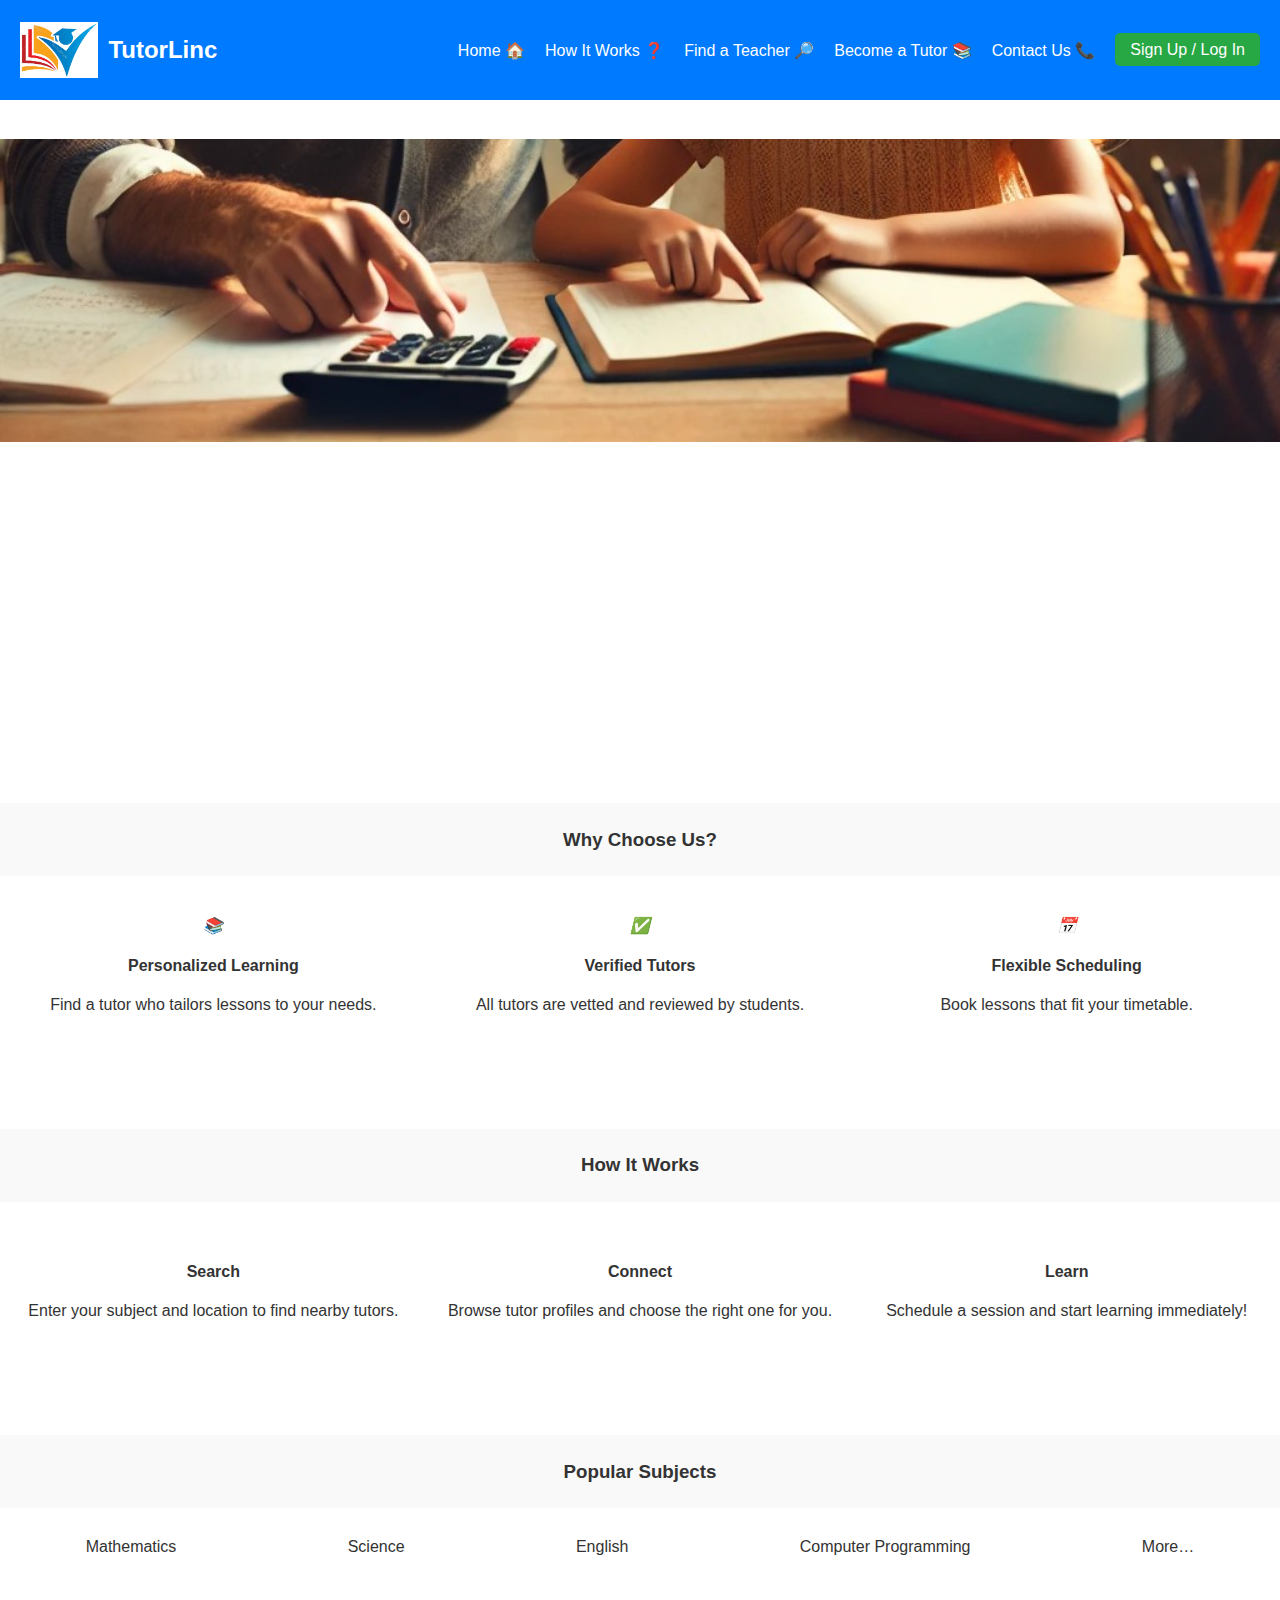
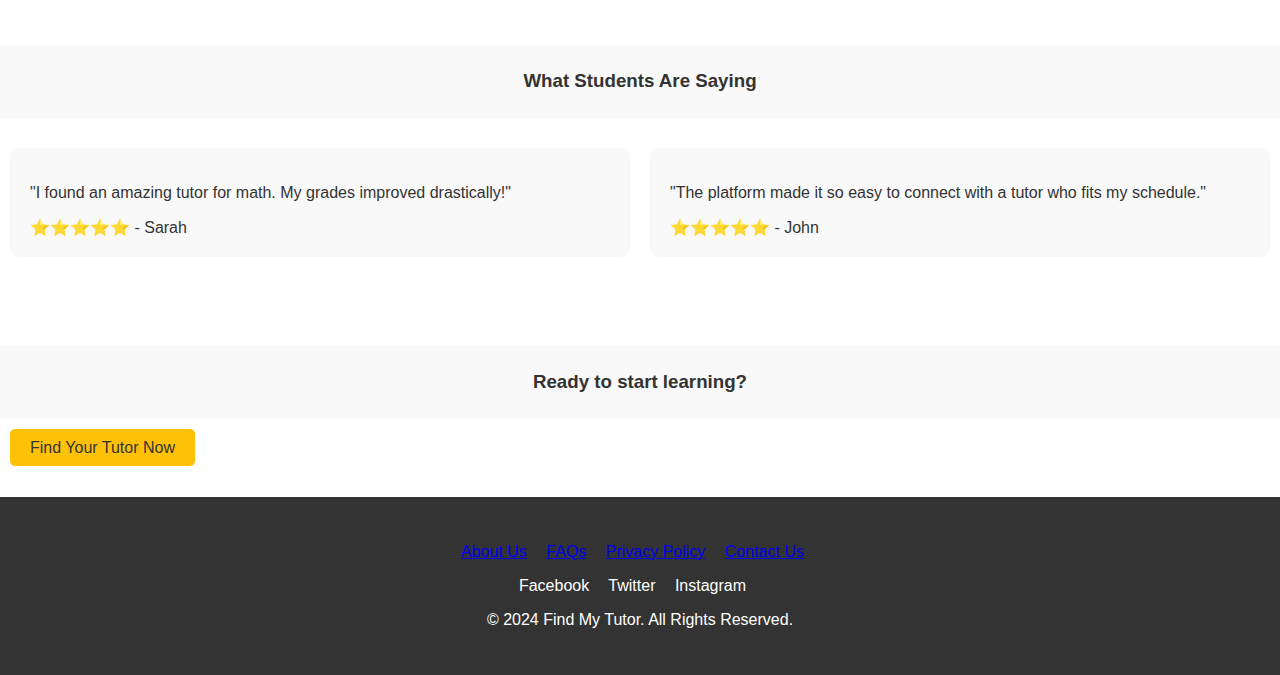
<file: index.html>
<!DOCTYPE html>
<html lang="en">
<head>
    <meta charset="UTF-8">
    <meta name="viewport" content="width=device-width, initial-scale=1.0">
    <title>Find My Tutor</title>
    <link href="https://fonts.googleapis.com/css2?family=Roboto:wght@400;700&display=swap" rel="stylesheet">
    <link rel="stylesheet" href="index.css">
</head>
<body>
    <!-- Header -->
    <header class="header">
        <div class="container">
            <div class="logo-container">
                <img src="images/logo.png" alt="TutorLinc logo">
                <h1 class="site-name">TutorLinc</h1>
            </div>
            <button class="menu-toggle">☰</button> <!-- Hamburger Menu -->
            <nav class="nav-container">
                <ul class="nav-links">
                    <li><a href="#">Home 🏠</a></li>
                    <li><a href="#">How It Works ❓</a></li>
                    <li><a href="#">Find a Teacher 🔎</a></li>
                    <li><a href="#">Become a Tutor 📚</a></li>
                    <li><a href="#">Contact Us 📞</a></li>
                    <li><a href="signin.html" class="login-btn">Sign Up / Log In</a></li>                    
                </ul>
            </nav>
        </div>
    </header>
    

    <!-- Hero Section -->
    <section class="hero">
        <div class="tutoring-banner">
            <img src="images/tutoring.jpg" alt="">
        </div>
        <div class="hero-content">
            <h2>Find the Perfect Private Tutor Near You</h2>
            <p>Connect with qualified tutors in your area for personalized learning</p>
            <form class="search-bar">
                <!-- <input type="text" placeholder="What do you want to learn?"> -->
                <input id="search-input" type="text" placeholder="Enter your location">
                <button type="submit">Search</button>
            </form>
            <div class="cta-buttons">
                <a href="#secondary-btn" class="primary-btn"><label for="search-input">Find a Teacher</label></a>
                <a href="signup.html" class="secondary-btn" >Become a Tutor</a>
            </div>
        </div>
    </section>
    <!-- <section class="teacher-section">
        <div class="teacher-container"></div>
    </section> -->

    <!-- Features Section -->
    <section class="features">
        <div class="container">
            <h3>Why Choose Us?</h3>
            <div class="features-grid">
                <div class="feature">
                    <i class="icon">📚</i>
                    <h4>Personalized Learning</h4>
                    <p>Find a tutor who tailors lessons to your needs.</p>
                </div>
                <div class="feature">
                    <i class="icon">✅</i>
                    <h4>Verified Tutors</h4>
                    <p>All tutors are vetted and reviewed by students.</p>
                </div>
                <div class="feature">
                    <i class="icon">📅</i>
                    <h4>Flexible Scheduling</h4>
                    <p>Book lessons that fit your timetable.</p>
                </div>
            </div>
        </div>
    </section>

    <!-- How It Works Section -->
    <section class="how-it-works">
        <div class="container">
            <h3>How It Works</h3>
            <div class="steps-grid">
                <div class="step">
                    <h4>Search</h4>
                    <p>Enter your subject and location to find nearby tutors.</p>
                </div>
                <div class="step">
                    <h4>Connect</h4>
                    <p>Browse tutor profiles and choose the right one for you.</p>
                </div>
                <div class="step">
                    <h4>Learn</h4>
                    <p>Schedule a session and start learning immediately!</p>
                </div>
            </div>
        </div>
    </section>

    <!-- Popular Subjects Section -->
    <section class="popular-subjects">
        <div class="container">
            <h3>Popular Subjects</h3>
            <div class="subjects-grid">
                <p class="subject-card">Mathematics</p>
                <p class="subject-card">Science</p>
                <p class="subject-card">English</p>
                <p class="subject-card">Computer Programming</p>
                <p class="subject-card">More…</p>
            </div>
        </div>
    </section>

    <!-- Testimonials Section -->
    <section class="testimonials">
        <div class="container">
            <h3>What Students Are Saying</h3>
            <div class="testimonial-carousel">
                <div class="testimonial">
                    <p>"I found an amazing tutor for math. My grades improved drastically!"</p>
                    <span>⭐⭐⭐⭐⭐ - Sarah</span>
                </div>
                <div class="testimonial">
                    <p>"The platform made it so easy to connect with a tutor who fits my schedule."</p>
                    <span>⭐⭐⭐⭐⭐ - John</span>
                </div>
            </div>
        </div>
    </section>

    <!-- Call to Action Section -->
    <section class="cta">
        <div class="container">
            <h3>Ready to start learning?</h3>
            <a href="#" class="primary-btn">Find Your Tutor Now</a>
        </div>
    </section>

    <!-- Footer -->
    <footer>
        <div class="container">
            <ul class="footer-links">
                <li><a href="#">About Us</a></li>
                <li><a href="#">FAQs</a></li>
                <li><a href="#">Privacy Policy</a></li>
                <li><a href="#">Contact Us</a></li>
            </ul>
            <div class="social-icons">
                <a href="#">Facebook</a>
                <a href="#">Twitter</a>
                <a href="#">Instagram</a>
            </div>
            <p>&copy; 2024 Find My Tutor. All Rights Reserved.</p>
        </div>
    </footer>

    <script src="index.js"></script>
</body>
</html>
</file>
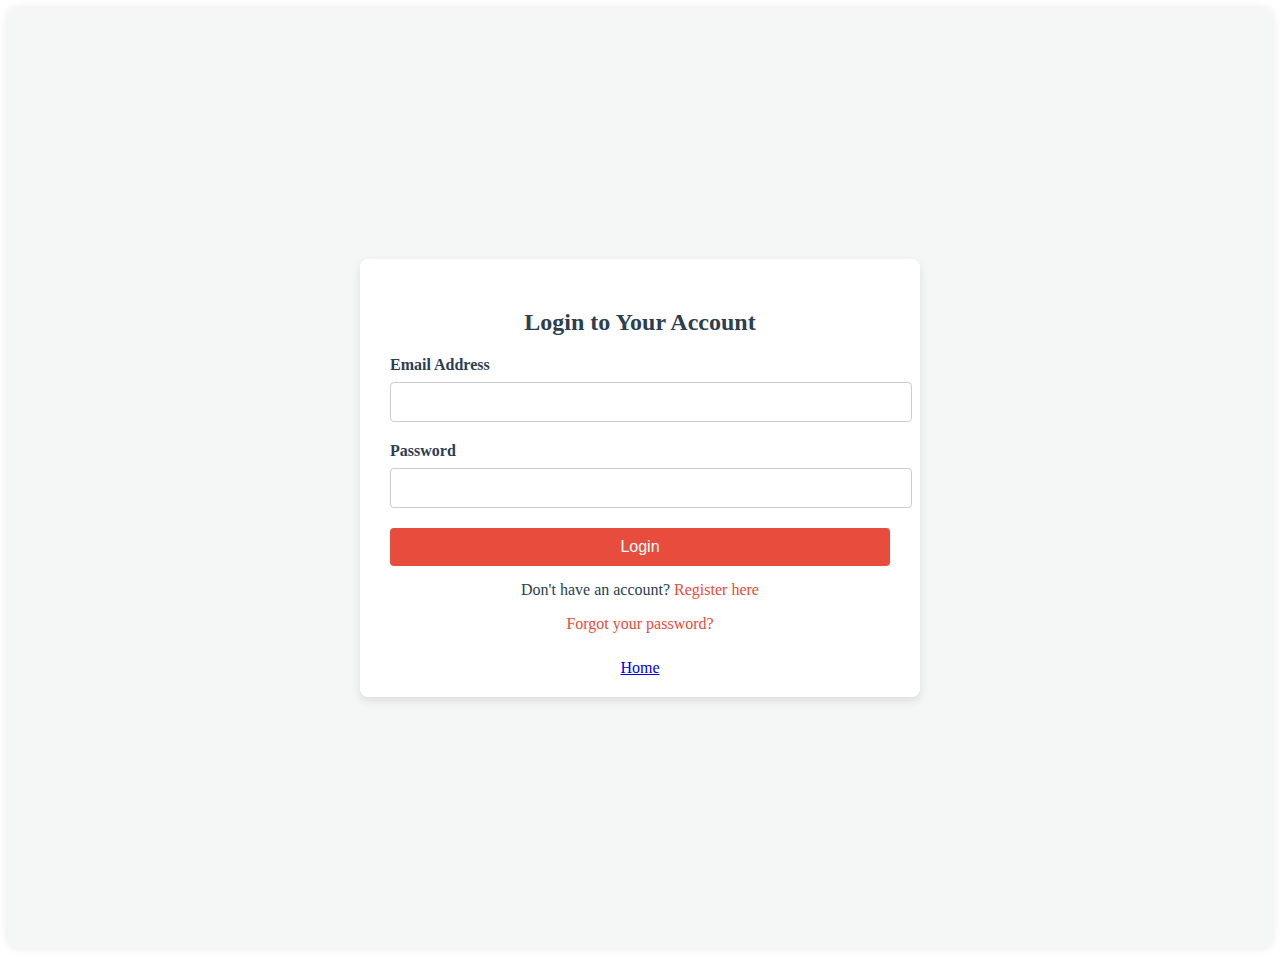
<file: signin.html>
<!DOCTYPE html>
<html lang="en">
<head>
    <meta charset="UTF-8">
    <meta name="viewport" content="width=device-width, initial-scale=1.0">
    <title>Login-TutorLinc</title>
    <link href="https://fonts.googleapis.com/css2?family=Roboto:wght@400;700&display=swap" rel="stylesheet">
    <link rel="stylesheet" href="signin.css">
</head>
<body>
    <div class="form-container">
        <form class="login-form" action="/login" method="POST">
            <h2>Login to Your Account</h2>

            <div class="form-group">
                <label for="email">Email Address</label>
                <span id="user-pass-error" style="color: red;"></span>
                <input type="email" id="email" name="email" required>
            </div>

            <div class="form-group">
                <label for="password">Password</label>
                <input type="password" id="password" name="password" required>
            </div>

            <button type="submit" class="btn">Login</button>

            <div class="spinner">
                <div class="bounce1"></div>
                <div class="bounce2"></div>
                <div class="bounce3"></div>
            </div>

            <p>Don't have an account? <a href="signup.html">Register here</a></p>
            <p><a href="#forgot-password">Forgot your password?</a></p>

            <div id="home-container">
                <a id="home-link" href="index.html">Home</a>
            </div>
        </form>
    </div>
<script src="signin.js"></script>
</body>
</html>
</file>
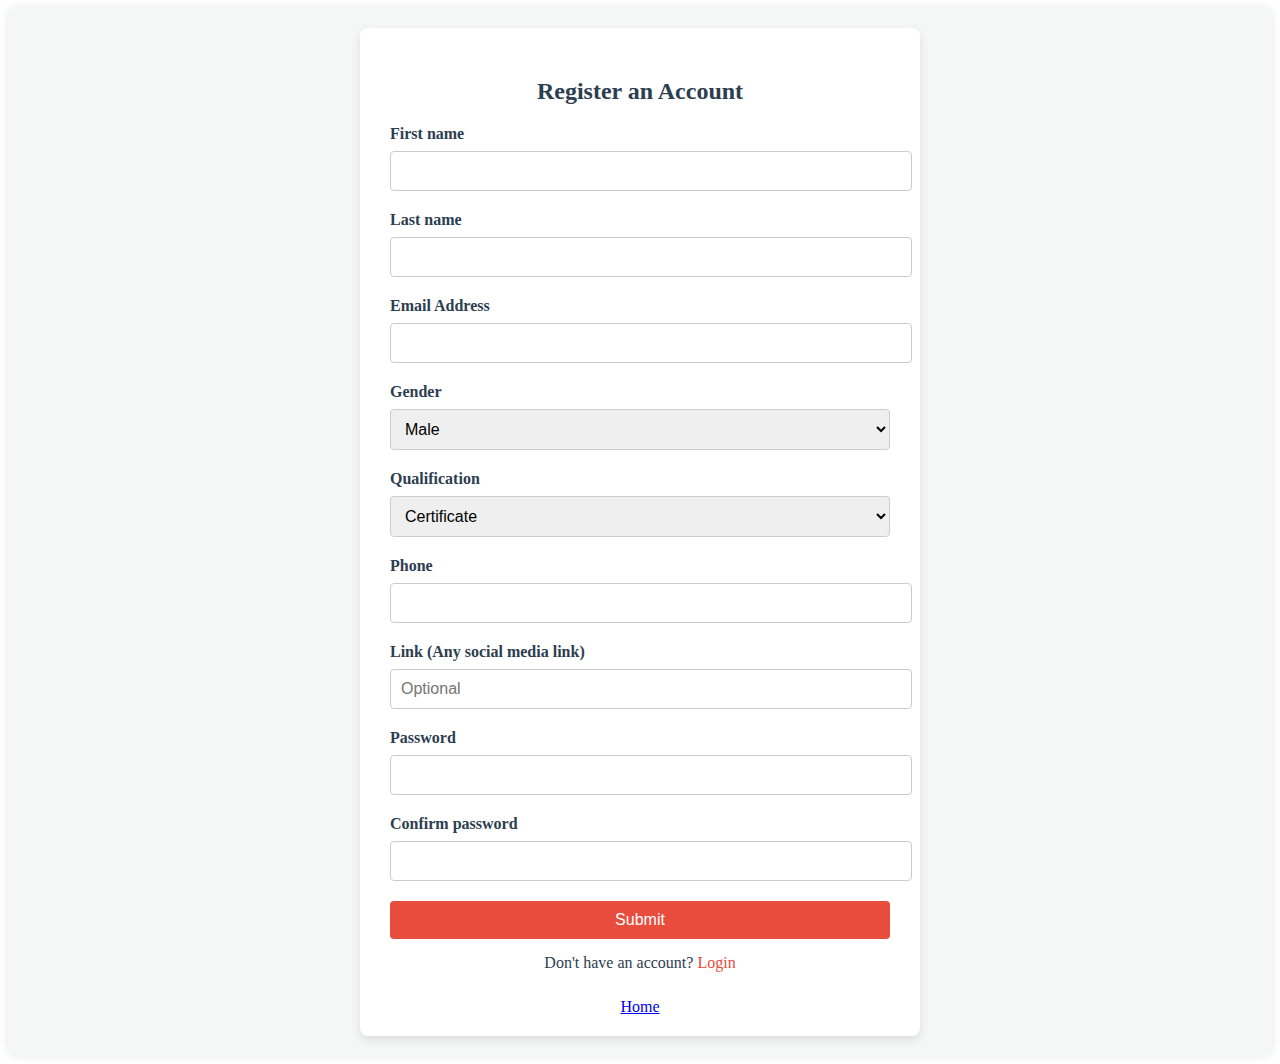
<file: signup.html>
<!DOCTYPE html>
<html lang="en">
<head>
    <meta charset="UTF-8">
    <meta name="viewport" content="width=device-width, initial-scale=1.0">
    <title>Signup-TutorLinc</title>
    <link href="https://fonts.googleapis.com/css2?family=Roboto:wght@400;700&display=swap" rel="stylesheet">
    <link rel="stylesheet" href="signup.css">
</head>
<body>
    <div class="form-container">
        <form class="signup-form" method="">
            <h2>Register an Account</h2>

            <div class="form-group">
                <label for="first-name">First name</label>
                <input type="text" id="first-name" name="first-name" required>
            </div>

            <div class="form-group">
                <label for="last-name">Last name</label>
                <input type="text" id="last-name" name="last-name" required>
            </div>

            <div class="form-group">
                <label for="email">Email Address</label>
                <span id="email-error" style="color: red;"></span>
                <input type="email" id="email" name="email" required>
            </div>

            <div class="form-group">
                <label for="gender">Gender</label>
                <select name="gender" id="gender"></select>
            </div>

            <div class="form-group">
                <label for="qualification">Qualification</label>
                <select name="qualification" id="qualification"></select>
            </div>

            <div class="form-group">
                <label for="phone">Phone</label>
                <input type="tel" id="phone" name="phone" minlength="10" maxlength="10" required >
            </div>

            <div class="form-group">
                <label for="link">Link (Any social media link)</label>
                <input type="text" id="link" name="link" placeholder="Optional" >
            </div>

            <div class="form-group">
                <label for="password">Password</label>
                <span id="password-error" style="color: red;"></span>
                <input type="password" id="password" name="password" required>
            </div>

            <div class="form-group">
                <label for="confirm-password">Confirm password</label>
                <input type="password" id="confirm-password" name="confirm-password" required>
            </div>

            <button type="submit" class="btn">Submit</button>

            <div class="spinner">
                <div class="bounce1"></div>
                <div class="bounce2"></div>
                <div class="bounce3"></div>
            </div>

            <p>Don't have an account? <a href="signin.html">Login</a></p>

            <div id="home-container">
                <a id="home-link" href="index.html">Home</a>
            </div>
        </form>
    </div>
<script src="signup.js"></script>
</body>
</html>
</file>
<file: index.css>
/* General Styles */
body, html {
    margin: 0;
    font-family: 'Arial', sans-serif;
    color: #333;
}

h3 {
    text-align: center;
    margin-bottom: 20px;
    background-color: #f9f9f9;
    padding: 2%;
}

/* Header Section */
.header {
    background-color: #007BFF;
    padding: 20px;
    position: sticky;
    top: 0;
    z-index: 1000;
}

.header .container {
    display: flex;
    justify-content: space-between;
    align-items: center;
}
.logo-container{
    display: flex;
    align-items: center;
    gap: 10px;
}
.logo-container img{
    width: 20%;
    background-color: white;
}
.header .container h1 {
    color: white;
    font-size: 24px;
}

.menu-toggle {
    display: none;
    background-color: transparent;
    border: none;
    font-size: 24px;
    color: white;
    cursor: pointer;
}

.nav-links {
    list-style: none;
    display: flex;
    gap: 20px;
}

.nav-links li {
    display: inline-block;
}

.nav-links a {
    color: white;
    text-decoration: none;
}

.login-btn {
    background-color: #28A745;
    padding: 8px 15px;
    border-radius: 5px;
    color: white;
    text-decoration: none;
    text-align: center;
}


.primary-btn,
.secondary-btn,
.cta .primary-btn {
    padding: 10px 20px;
    text-decoration: none;
    border-radius: 5px;
    margin: 10px;
}

.primary-btn {
    background-color: #007BFF;
    color: white;
}

.secondary-btn {
    background-color: #28A745;
    color: white;
}

.cta .primary-btn {
    background-color: #FFC107;
    color: #333;
}
.teacher-section{
    padding: 10px 0;
}
.teacher-container{
    border: 2px solid black;
    height: 40em;
}


/* Hero Animation Styles */
@keyframes slideInDown {
    from {
        opacity: 0;
        transform: translateY(-50px);
    }
    to {
        opacity: 1;
        transform: translateY(0);
    }
}

@keyframes fadeIn {
    from {
        opacity: 0;
    }
    to {
        opacity: 1;
    }
}

@keyframes pulse {
    0% {
        transform: scale(1);
    }
    50% {
        transform: scale(1.05);
    }
    100% {
        transform: scale(1);
    }
}

/* Hero Section */
.hero {
    color: white;
    text-align: center;
    padding: 3% 0;
}

.hero img{
    width: 100%;
}
.hero-content {
    animation: slideInDown 1s ease-out forwards;
    opacity: 0;
}
.hero-content h2 {
    font-size: 48px;
    color: #333;
}

.hero-content p {
    color: #333;
}

.search-bar {
    margin-top: 20px;
    margin-bottom: 20px;
    animation: fadeIn 1.5s ease-out forwards;
    opacity: 0;
    animation-delay: 0.5s;
}
.search-bar input {
    padding: 10px;
    margin: 5px;
    width: 200px;
}

.search-bar button {
    padding: 10px 20px;
    background-color: #FFC107;
    border: none;
    cursor: pointer;
}
.cta .primary-btn {
    animation: pulse 1.5s infinite;
    animation-delay: 1s;
}

.cta .secondary-btn {
    animation: fadeIn 2s ease-out forwards;
    opacity: 0;
    animation-delay: 1.5s;
}

/* Features, How It Works, Popular Subjects, Testimonials, CTA */
.features,
.how-it-works,
.popular-subjects,
.testimonials,
.cta {
    padding: 20px 0;
    margin: 20px 0;
}

.features-grid,
.steps-grid,
.subjects-grid {
    display: flex;
    justify-content: space-around;
    flex-wrap: wrap;
}

.feature,
.step{
    text-align: center;
    padding: 20px;
    flex: 1 1 150px;
}

.subject-card {
    /* background-color: #f4f4f4; */
    border-radius: 10px;
    margin: 10px;
    /* padding: 10px; */
}

.testimonials .testimonial-carousel {
    display: flex;
    justify-content: space-around;
    flex-wrap: wrap;
}

.testimonial {
    background-color: #f9f9f9;
    padding: 20px;
    border-radius: 10px;
    margin: 10px;
    flex: 1 1 45%;
}

footer {
    background-color: #333;
    color: white;
    padding: 30px 0;
    text-align: center;
}

.footer-links {
    list-style: none;
    padding: 0;
}

.footer-links li {
    display: inline-block;
    margin-right: 15px;
}

.social-icons a {
    margin-right: 15px;
    color: white;
    text-decoration: none;
}

/* Responsive Styles */
@media (max-width: 480px) {
    .hero-content h2 {
        font-size: 20px;
        color: #333;
        padding: 0 2%; 
    }
    
    .hero-content p {
        color: #333;
        padding: 0 5%; 
    }
    .search-bar input {
        padding: 10px;
        margin: 5px;
        width: 160px;
    }
    
    .search-bar button {
        padding: 10px;
    }
    .primary-btn,
    .secondary-btn,
    .cta .primary-btn {
        padding: 10px;
        text-decoration: none;
        border-radius: 5px;
        margin: 5px;
    }
}

@media (max-width: 768px) {
    .nav-links {
        display: none;
        flex-direction: column;
        position: absolute;
        background-color: #007BFF;
        top: 70px;
        right: 0;
        width: 200px;
        text-align: right;
        padding: 20px;
    }

    .nav-links.show {
        display: flex;
    }

    .nav-links a {
        display: block;
        padding: 15px 0;
        border-bottom: 1px solid white;
    }
    .login-btn{
        padding: 15px 20px;
    }

    .menu-toggle {
        display: block;
        position: absolute;
        right: 0;
        margin-right: 10px;
    }
}
</file>
<file: signin.css>
/* Login Form Styles */
body, html{
    scroll-behavior: smooth;
}

.form-container{
    display: flex;
    justify-content: center;
    align-items: center;
    min-height: 100vh;
    background-color: #f4f7f6;
    border-radius: 10px;
    padding: 20px;
    box-shadow: 0 0 10px rgba(0, 0, 0, 0.1);
}
.login-form {
    background-color: white;
    padding: 30px;
    border-radius: 8px;
    box-shadow: 0 4px 10px rgba(0, 0, 0, 0.1);
    width: 100%;
    max-width: 500px;
}

.login-form h2 {
    text-align: center;
    margin-bottom: 20px;
    color: #2c3e50;
    font-size: 24px;
}

.form-group {
    margin-bottom: 20px;
}

.form-group label {
    display: block;
    font-weight: bold;
    color: #2c3e50;
    margin-bottom: 8px;
}

.form-group input {
    width: 100%;
    padding: 10px;
    border: 1px solid #ccc;
    border-radius: 4px;
    font-size: 16px;
}

.form-group input:focus {
    border-color: #2c3e50;
    outline: none;
}

.btn {
    width: 100%;
    padding: 10px;
    background-color: #e74c3c;
    color: white;
    font-size: 16px;
    border: none;
    border-radius: 4px;
    cursor: pointer;
}

.btn:hover {
    background-color: #c0392b;
}

.spinner {
    display: none;
    margin-top: 20px;
    text-align: center;
}

.spinner div {
    width: 18px;
    height: 18px;
    background-color: #e74c3c;
    border-radius: 100%;
    display: inline-block;
    -webkit-animation: bouncedelay 1.4s infinite ease-in-out both;
    animation: bouncedelay 1.4s infinite ease-in-out both;
}

.spinner .bounce1 {
    -webkit-animation-delay: -0.32s;
    animation-delay: -0.32s;
}

.spinner .bounce2 {
    -webkit-animation-delay: -0.16s;
    animation-delay: -0.16s;
}

@-webkit-keyframes bouncedelay {
    0%, 80%, 100% { -webkit-transform: scale(0); }
    40% { -webkit-transform: scale(1.0); }
}

@keyframes bouncedelay {
    0%, 80%, 100% {
        transform: scale(0);
        -webkit-transform: scale(0);
    } 40% {
        transform: scale(1.0);
        -webkit-transform: scale(1.0);
    }
}

.login-form p {
    text-align: center;
    margin-top: 15px;
    color: #2c3e50;
}

.login-form p a {
    color: #e74c3c;
    text-decoration: none;
}

.login-form p a:hover {
    text-decoration: underline;
}

#home-container{
    text-decoration: none;
    position: relative;
    top: 10px;
    text-align: center;
}
</file>
<file: signup.css>
/* signup Form Styles */
body, html{
    scroll-behavior: smooth;
}

.form-container{
    display: flex;
    justify-content: center;
    align-items: center;
    min-height: 100vh;
    background-color: #f4f7f6;
    border-radius: 10px;
    padding: 20px;
    box-shadow: 0 0 10px rgba(0, 0, 0, 0.1);
}
.signup-form {
    background-color: white;
    padding: 30px;
    border-radius: 8px;
    box-shadow: 0 4px 10px rgba(0, 0, 0, 0.1);
    width: 100%;
    max-width: 500px;
}

.signup-form h2 {
    text-align: center;
    margin-bottom: 20px;
    color: #2c3e50;
    font-size: 24px;
}

.form-group {
    margin-bottom: 20px;
}

.form-group label {
    display: block;
    font-weight: bold;
    color: #2c3e50;
    margin-bottom: 8px;
}

.form-group input, select, textarea {
    width: 100%;
    padding: 10px;
    border: 1px solid #ccc;
    border-radius: 4px;
    font-size: 16px;
}

.form-group input:focus {
    border-color: #3498db;
    outline: none;
}
.form-group select:focus {
    border-color: #3498db;
    outline: none;
}

.btn {
    width: 100%;
    padding: 10px;
    background-color: #e74c3c;
    color: white;
    font-size: 16px;
    border: none;
    border-radius: 4px;
    cursor: pointer;
}

.btn:hover {
    background-color: #c0392b;
}

.spinner {
    display: none;
    margin-top: 20px;
    text-align: center;
}

.spinner div {
    width: 18px;
    height: 18px;
    background-color: #e74c3c;
    border-radius: 100%;
    display: inline-block;
    -webkit-animation: bouncedelay 1.4s infinite ease-in-out both;
    animation: bouncedelay 1.4s infinite ease-in-out both;
}

.spinner .bounce1 {
    -webkit-animation-delay: -0.32s;
    animation-delay: -0.32s;
}

.spinner .bounce2 {
    -webkit-animation-delay: -0.16s;
    animation-delay: -0.16s;
}

@-webkit-keyframes bouncedelay {
    0%, 80%, 100% { -webkit-transform: scale(0); }
    40% { -webkit-transform: scale(1.0); }
}

@keyframes bouncedelay {
    0%, 80%, 100% {
        transform: scale(0);
        -webkit-transform: scale(0);
    } 40% {
        transform: scale(1.0);
        -webkit-transform: scale(1.0);
    }
}

.signup-form p {
    text-align: center;
    margin-top: 15px;
    color: #2c3e50;
}

.signup-form p a {
    color: #e74c3c;
    text-decoration: none;
}

.signup-form p a:hover {
    text-decoration: underline;
}

#home-container{
    text-decoration: none;
    position: relative;
    top: 10px;
    text-align: center;
}
</file>
